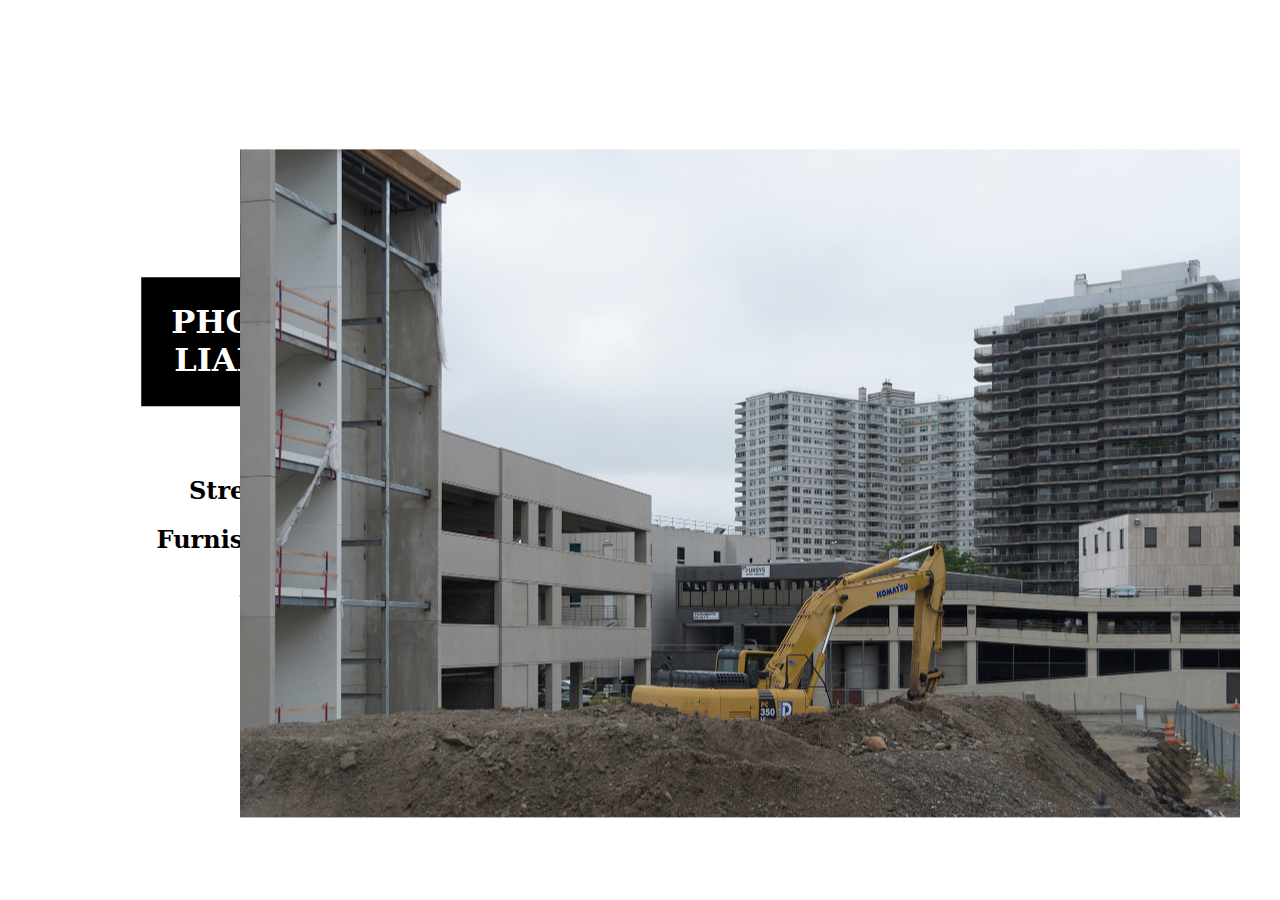
<file: index.html>
<html>
    <head>
        <title>Photos by Liangxiao</title>
        <link rel="stylesheet" href="css/style.css"/>
    </head>
    <body>
        <div class="left-section">
            <div class="top">
                <h1>PHOTOS BY<br/>LIANGXIAO</h1> 
            </div>
            <div class="middle">
                <a href="../photography/street-photos.html"><h2>Street photos</h2></a>
                <a href="../photography/furnishing-photos.html"><h2>Furnishing photos</h2></a>
                <a href="../photography/about.html"><h2>About</h2></a>
            </div>
        </div> 
        <div class="right-section">
            <img src="images/s3.JPG" alt="s3">
        </div>
    </body>      
</html>
</file>
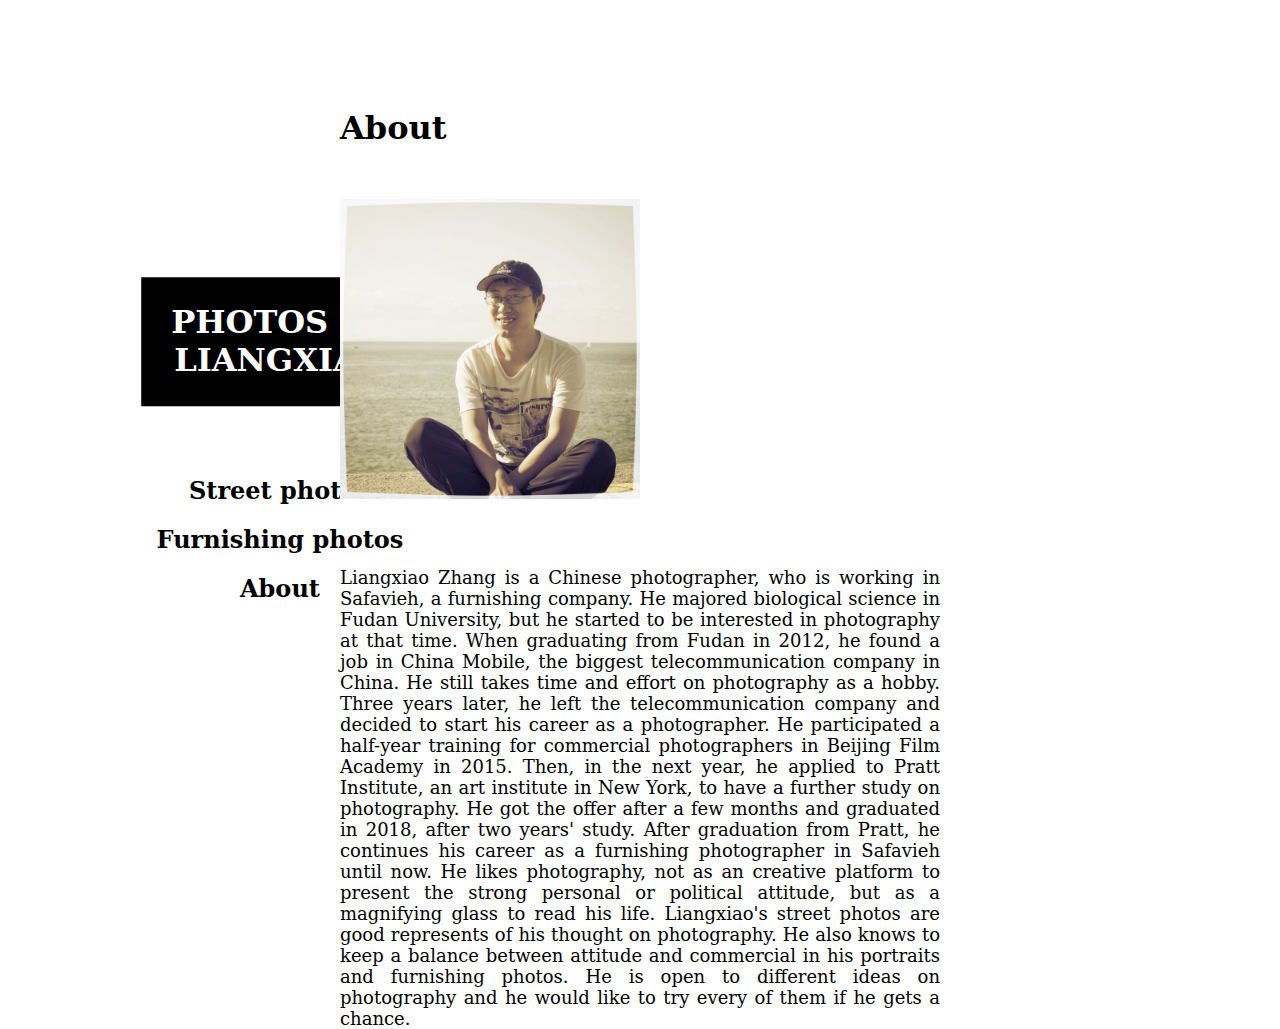
<file: about.html>
<html>
    <head>
        <title>About</title>
        <link rel="stylesheet" href="css/style-about.css"/>
    </head>
    <body>
        <div class="left-section">
            <div class="top">
                <a href="../photography/index.html"><h1>PHOTOS BY<br/>LIANGXIAO</h1></a> 
            </div>
            <div class="middle">
                <a href="../photography/street-photos.html"><h2>Street photos</h2></a>
                <a href="../photography/furnishing photos.html"><h2>Furnishing photos</h2></a>
                <a href="../photography/about.html"><h2>About</h2></a>
            </div>
        </div> 
        <div class="right-section">
            <div class="about">
                <h1>About</h1>
            </div>
            <div class="me">
                <img src="images/me.JPG" alt="self-portrait" height="300px">
            </div>
            <p class="self-introduction">
                Liangxiao Zhang is a Chinese photographer, who is working in Safavieh, a furnishing company. 
He majored biological science in Fudan University, but he started to be interested in photography at that time. When graduating from Fudan in 2012, he found a job in China Mobile, the biggest telecommunication company in China. He still takes time and effort on photography as a hobby. 
Three years later, he left the telecommunication company and decided to start his career as a photographer. He participated a half-year training for commercial photographers in Beijing Film Academy in 2015. Then, in the next year, he applied to Pratt Institute, an art institute in New York, to have a further study on photography. He got the offer after a few months and graduated in 2018, after two years' study.
After graduation from Pratt, he continues his career as a furnishing photographer in Safavieh until now. He likes photography, not as an creative platform to present the strong personal or political attitude, but as a magnifying glass to read his life.   
    Liangxiao's street photos are good represents of his thought on photography. He also knows to keep a balance between attitude and commercial in his portraits and furnishing photos. He is open to different ideas on photography and he would like to try every of them if he gets a chance.
            </p> 
        </div>
    </body>      
</html>
</file>
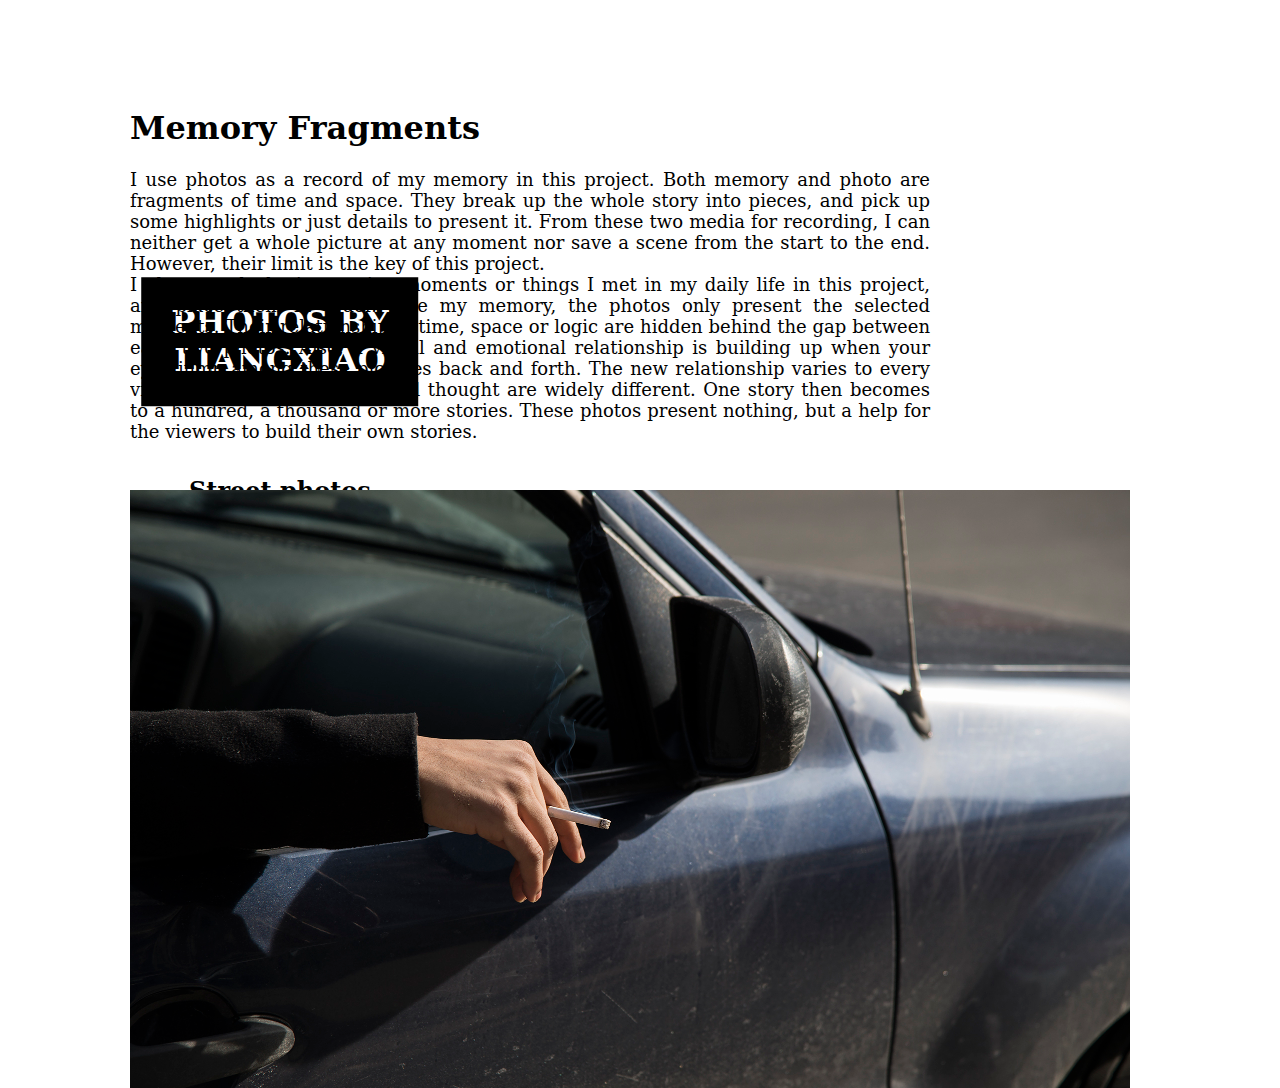
<file: memory-fragments.html>
<html>
    <head>
        <title>Memory Fragments</title>
        <link rel="stylesheet" href="css/style-memoryfragments.css"/>
    </head>
    <body>
        <div class="left-section">
            <div class="top">
                <a href="../photography/index.html"><h1>PHOTOS BY<br/>LIANGXIAO</h1></a>
            </div>
            <div class="middle">
                <a href="../photography/street-photos.html"><h2>Street photos</h2></a>
                <a href="../photography/furnishing-photos.html"><h2>Furnishing photos</h2></a>
                <a href="../photography/about.html"><h2>About</h2></a>
            </div>
        </div> 
        <div class="right-section">
            <div class="title">
                <h1>Memory Fragments</h1>
            </div>
            <p class="artist-statement">
                I use photos as a record of my memory in this project. Both memory and photo are fragments of time and space. They break up the whole story into pieces, and pick up some highlights or just details to present it. From these two media for recording, I can neither get a whole picture at any moment nor save a scene from the start to the end. However, their limit is the key of this project.<br> 
I photograph the interesting moments or things I met in my daily life in this project, and place them in order. Like my memory, the photos only present the selected moments. Their relationship in time, space or logic are hidden behind the gap between each two photos. Also, a visual and emotional relationship is building up when your eyes jump among these pictures back and forth. The new relationship varies to every viewer since their emotion and thought are widely different. One story then becomes to a hundred, a thousand or more stories. These photos present nothing, but a help for the viewers to build their own stories.
            </p>
            <div class="m1">
                    <img src="images/m1.JPG" alt="memory fragment1" >
            </div>
            <div class="m2">
                    <img src="images/m2.JPG" alt="memory fragment2" >
            </div>
            <div class="m3">
                    <img src="images/m3.JPG" alt="memory fragment3" >
            </div>
            <div class="m4">
                    <img src="images/m4.JPG" alt="memory fragment4" >
            </div>
            <div class="m5">
                    <img src="images/m5.JPG" alt="memory fragment5" >
            </div>
            <div class="m6">
                    <img src="images/m6.JPG" alt="memory fragment6" >
            </div>
        </div>
    </body>      
</html>
</file>
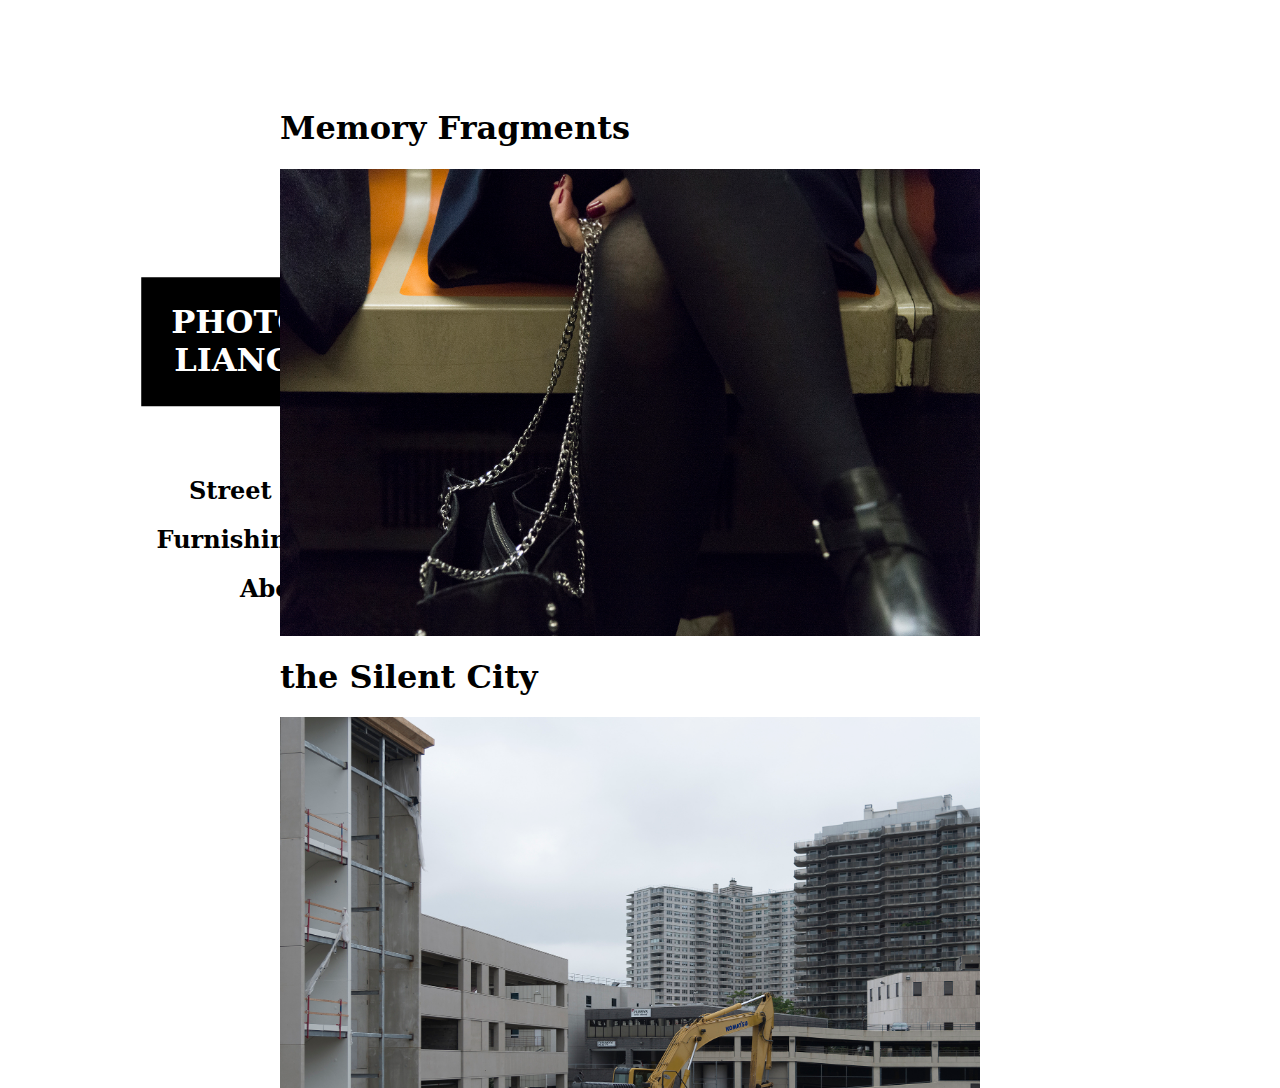
<file: street-photos.html>
<html>
    <head>
        <title>Photos by Liangxiao</title>
        <link rel="stylesheet" href="css/style-streetphoto.css"/>
    </head>
    <body>
        <div class="left-section">
            <div class="top">
                <a href="../photography/index.html"><h1>PHOTOS BY<br/>LIANGXIAO</h1></a>
            </div>
            <div class="middle">
                <a href="../photography/street-photos.html"><h2>Street photos</h2></a>
                <a href="../photography/furnishing-photos.html"><h2>Furnishing photos</h2></a>
                <a href="../photography/about.html"><h2>About</h2></a>
            </div>
        </div> 
        <div class="right-section">
            <div class="project1">
                <a href="../photography/memory-fragments.html"><h1>Memory Fragments</h1></a>
                <a href="../photography/memory-fragments.html"><img src="images/m6.JPG" alt="memory fragment6" width="700"></a>
            </div>
            <div class="project2">
                <a href="../photography/the-silent-city.html"><h1>the Silent City</h1></a>
                <a href="../photography/the-silent-city.html"><img src="images/s3.JPG" alt="the Silent City3" width="700"></a>
            </div>
        </div>
    </body>      
</html>
</file>
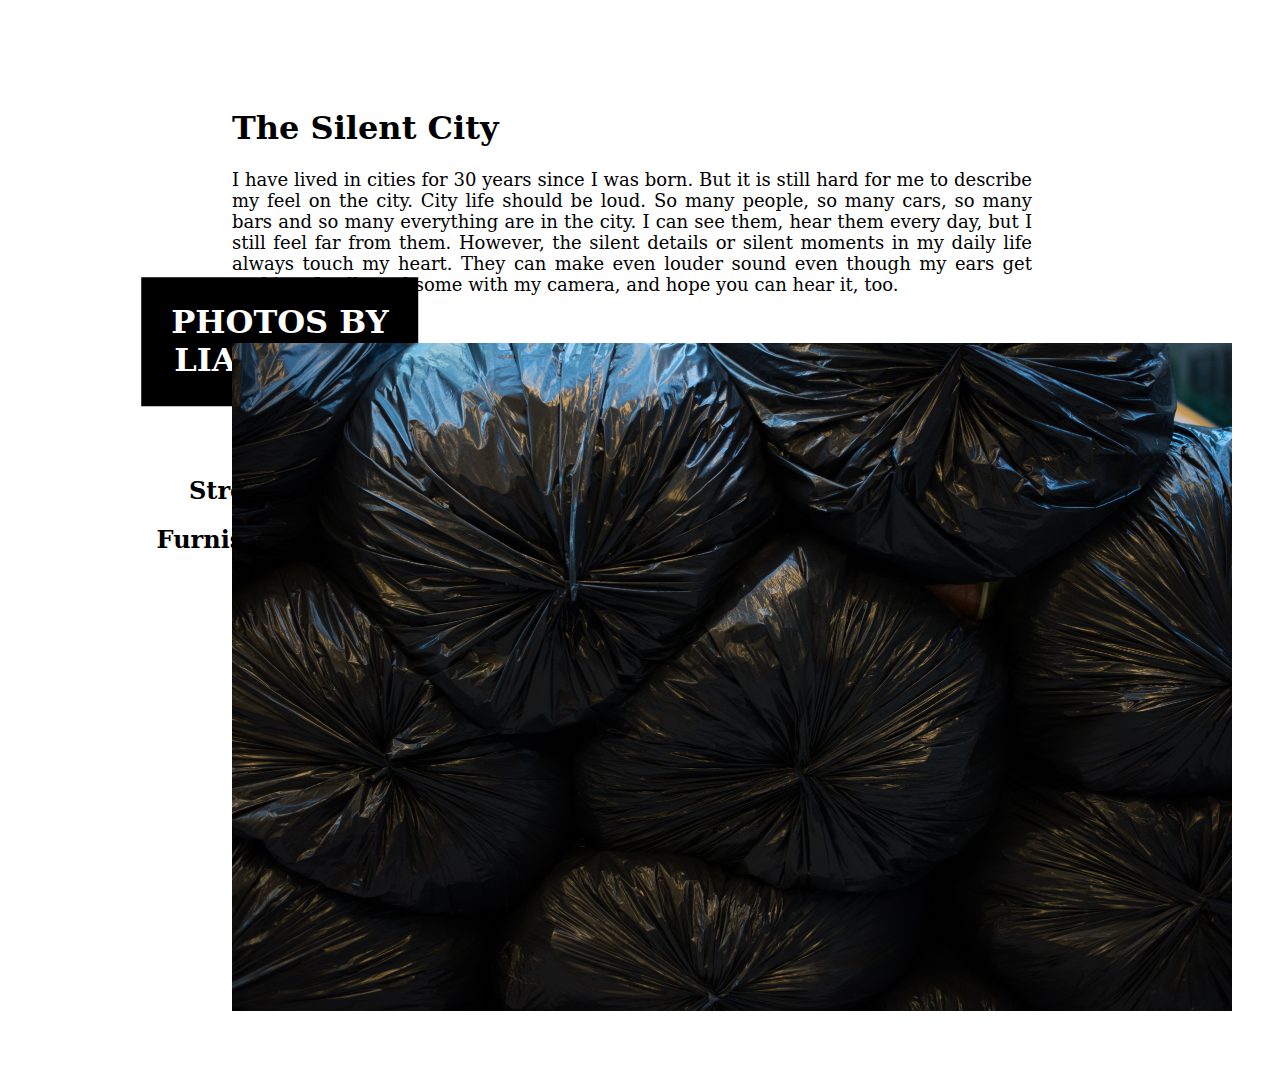
<file: the-silent-city.html>
<html>
    <head>
        <title>The Silent City</title>
        <link rel="stylesheet" href="css/style-thesilentcity.css"/>
    </head>
    <body>
        <div class="left-section">
            <div class="top">
                <a href="../photography/index.html"><h1>PHOTOS BY<br/>LIANGXIAO</h1></a> 
            </div>
            <div class="middle">
                <a href="../photography/street-photos.html"><h2>Street photos</h2></a>
                <a href="../photography/furnishing-photos.html"><h2>Furnishing photos</h2></a>
                <a href="../photography/about.html"><h2>About</h2></a>
            </div>
        </div> 
        <div class="right-section">
            <div class="project1">
                <h1>The Silent City</h1>
            </div>
            <p class="artist-statement">
                I have lived in cities for 30 years since I was born. But it is still hard for me to 
                describe my feel on the city. City life should be loud. So many people, so many cars, 
                so many bars and so many everything are in the city. I can see them, hear them every day, 
                but I still feel far from them. However, the silent details or silent moments in my daily 
                life always touch my heart. They can make even louder sound even though my ears get 
                nothing. I collected some with my camera, and hope you can hear it, too.

            </p>
            <div class="s1">
                <img src="images/s1.JPG" alt="silent city1" >
            </div>
            <div class="s2">
                <img src="images/s2.JPG" alt="silent city2" >
            </div>
            <div class="s3">
                <img src="images/s3.JPG" alt="silent city3" >
            </div>
            <div class="s4">
                <img src="images/s4.JPG" alt="silent city4" >
            </div>
            <div class="s5">
                <img src="images/s5.JPG" alt="silent city5" >
            </div>
            <div class="s6">
                <img src="images/s6.JPG" alt="silent city6" >
            </div>
            <div class="s7">
                <img src="images/s7.JPG" alt="silent city7" >
            </div>
            <div class="s8">
                <img src="images/s8.JPG" alt="silent city8" >
            </div>
        </div>
    </body>      
</html>
</file>
<file: css/style.css>
body {
    font-family: "serif";
    padding: 50px;
}
.left-section {
    position: absolute; 
        top: 50%;
        transform: translate(30%, -50%);
    }
.top {
        background-color: black;
        padding: 5px 30px 5px;
        color: white;
    text-align: center;
}
.middle {
    text-align: center;
    padding-top: 50px;
    color: black;
}
.middle a {
    color: black;
    text-decoration: none;
    }
.right-section{
    position: absolute;
    left: 50%;
    top: 50%;
    transform: translate(-40%, -45%);
}
</file>
<file: css/style-about.css>
body {
    font-family: "serif";
    padding: 50px; 
}
.left-section {
    position: absolute; 
        top: 50%;
        transform: translate(30%, -50%);
    }
.top {
        background-color: black;
        padding: 5px 30px 5px;
        color: white;
    text-align: center;
}
.top a {
    color: white;
    text-decoration: none;    
}
.middle {
    text-align: center;
    padding-top: 50px;
}
.middle a {
    color: black;
    text-decoration: none;
    }
.right-section {
    position: absolute;
    left: 50%;
    transform: translate(-50%);
    width: 600px;
    height: 400px;
    margin: 30px auto;
}
.self-introduction {
    width: 600;
    font-size: large;
    text-align: justify
}
.me {
    padding: 30px 0 50px;
}
</file>
<file: css/style-memoryfragments.css>
body {
    font-family: "serif";
    padding: 50px; 
}
.left-section {
    position: absolute; 
        top: 50%;
        transform: translate(30%, -50%);
    }
.top {
        background-color: black;
        padding: 5px 30px 5px;
        color: white;
    text-align: center;
}
.top a {
    color: white;
    text-decoration: none;    
}
.middle {
    text-align: center;
    padding-top: 50px;
}
.middle a {
    color: black;
    text-decoration: none;
    }
.right-section {
    position: absolute;
    left: 50%;
    transform: translate(-50%);
    margin: 30px auto;
    width: 1020px;
    height: 1000px;
    overflow: auto;
}
.artist-statement {
    width: 800;
    font-size: large;
    text-align: justify
}
.m1 {
    padding: 30px 0 80px;
}
.m2 {
    padding: 30px 0 80px;
}
.m3 {
    padding: 30px 0 80px;
}
.m4 {
    padding: 30px 0 80px;
}
.m5 {
    padding: 30px 0 80px;
}
.m6 {
    padding: 30px 0 80px;
}
</file>
<file: css/style-streetphoto.css>
body {
    font-family: "serif";
    padding: 50px; 
}
.left-section {
    position: absolute; 
        top: 50%;
        transform: translate(30%, -50%);
    }
.top {
        background-color: black;
        padding: 5px 30px 5px;
        color: white;
    text-align: center;
}
.top a {
    color: white;
    text-decoration: none;    
}
.middle {
    text-align: center;
    padding-top: 50px;
}
.middle a {
    color: black;
    text-decoration: none;
    }
.right-section {
    position: absolute;
    left: 50%;
    transform: translate(-50%);
    margin: 30px auto;
    width: 720px;
    height: 1000px;
    overflow: auto;
}
.right-section a {
    color: black;
    text-decoration: none;
}
</file>
<file: css/style-thesilentcity.css>
body {
    font-family: "serif";
    padding: 50px; 
}
.left-section {
    position: absolute; 
        top: 50%;
        transform: translate(30%, -50%);
    }
.top {
        background-color: black;
        padding: 5px 30px 5px;
        color: white;
    text-align: center;
}
.top a {
    color: white;
    text-decoration: none;    
}
.middle {
    text-align: center;
    padding-top: 50px;
}
.middle a {
    color: black;
    text-decoration: none;
    }
.right-section {
    position: absolute;
    left: 50%;
    transform: translate(-40%);
    width: 1020;
    height: 1000;
    overflow: auto;
    margin: 30px auto;
}
.artist-statement {
    width: 800;
    font-size: large;
    text-align: justify
}
.s1 {
    padding: 30px 0 80px;
}
.s2 {
    padding: 30px 0 80px;
}
.s3 {
    padding: 30px 0 80px;
}
.s4 {
    padding: 30px 0 80px;
}
.s5 {
    padding: 30px 0 80px;
}
.s6 {
    padding: 30px 0 80px;
}
.s7 {
    padding: 30px 0 80px;
}
.s8 {
    padding: 30px 0 80px;
}
</file>
